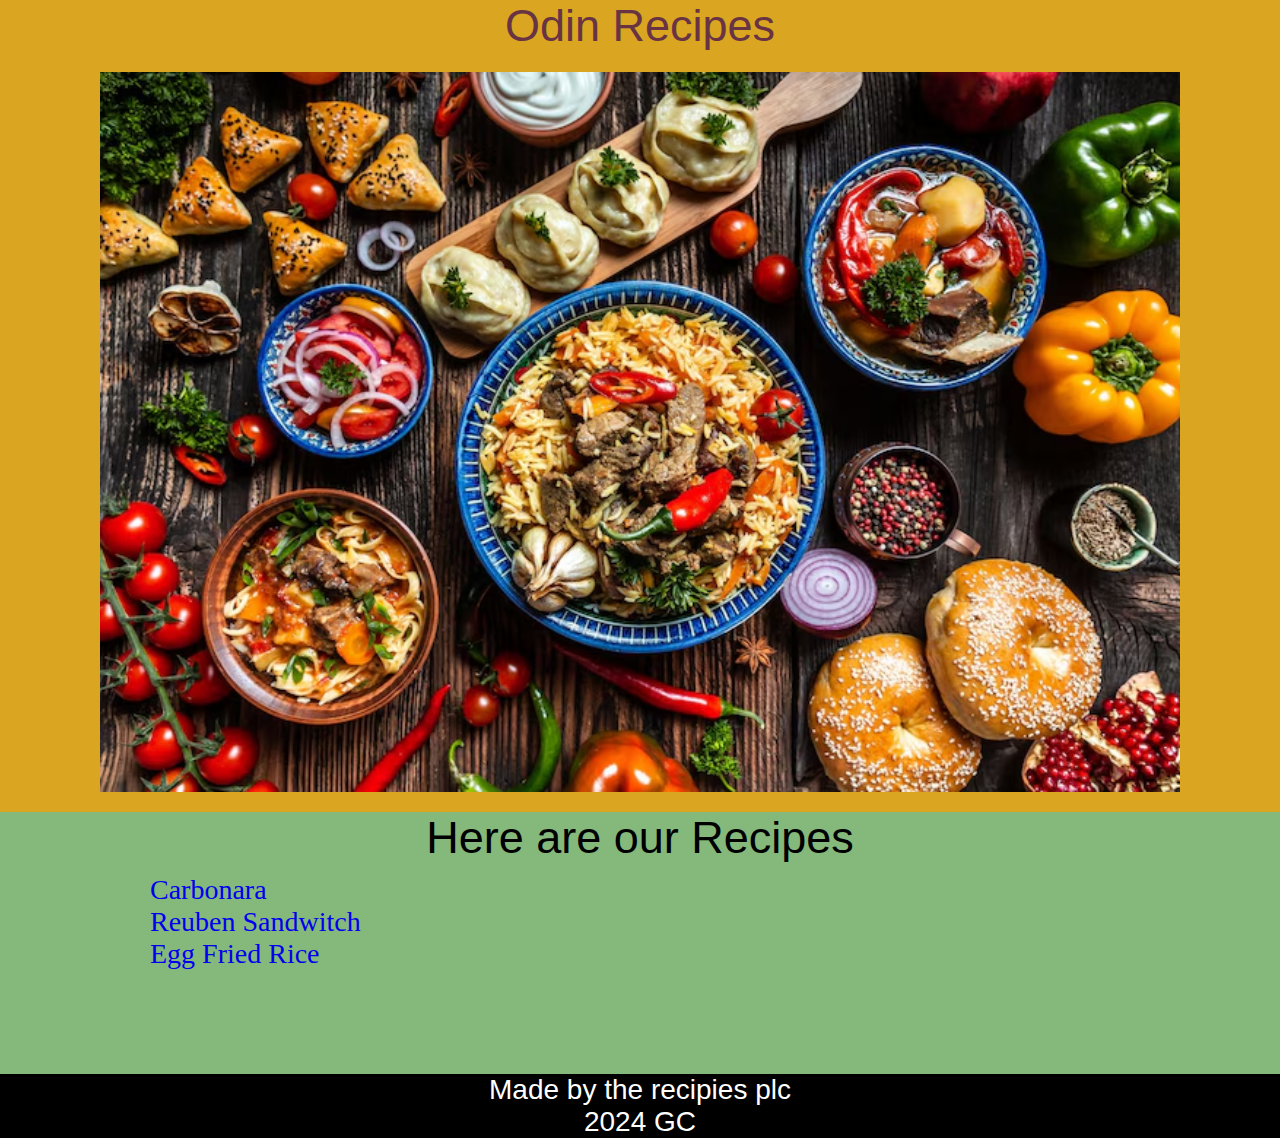
<file: index.html>
<!DOCTYPE html>
<html lang="en">
    <head>
        <link rel="stylesheet" href="style.css">
        <meta charset="UTF-8">
        <meta name="viewport" content="width=device-width, initial-scale=1.0">
        <title>Recipes</title>
    </head>
    <body>
        
       <div class="one"> <h1 class="main-header" >Odin Recipes</h1>
        <img class="image" src="./img/home.avif" alt="different foods" >
        <h2> Here are our Recipes</h2>
       </div>
        <div class="two">
        <ul class="links">
        
    <a href="./recipes/carbonara.html" target="_blank" rel="noopener noreferrer">Carbonara</a>
    <a href="./recipes/Reuben.html" target="_blank" rel="noopener noreferrer">Reuben Sandwitch</a>
    <a href="./recipes/egg-fried-rice.html" target="_blank" rel="noopener noreferrer"> Egg Fried Rice</a>
        </ul>
        </div>
       <div class="three">
        <footer>
            <h1 class="footer"> Made by the recipies plc</h1>
            <h2 class="footerdate"> 2024 GC </h2>
        </footer>
       </div>
    </body>
</html>
</file>
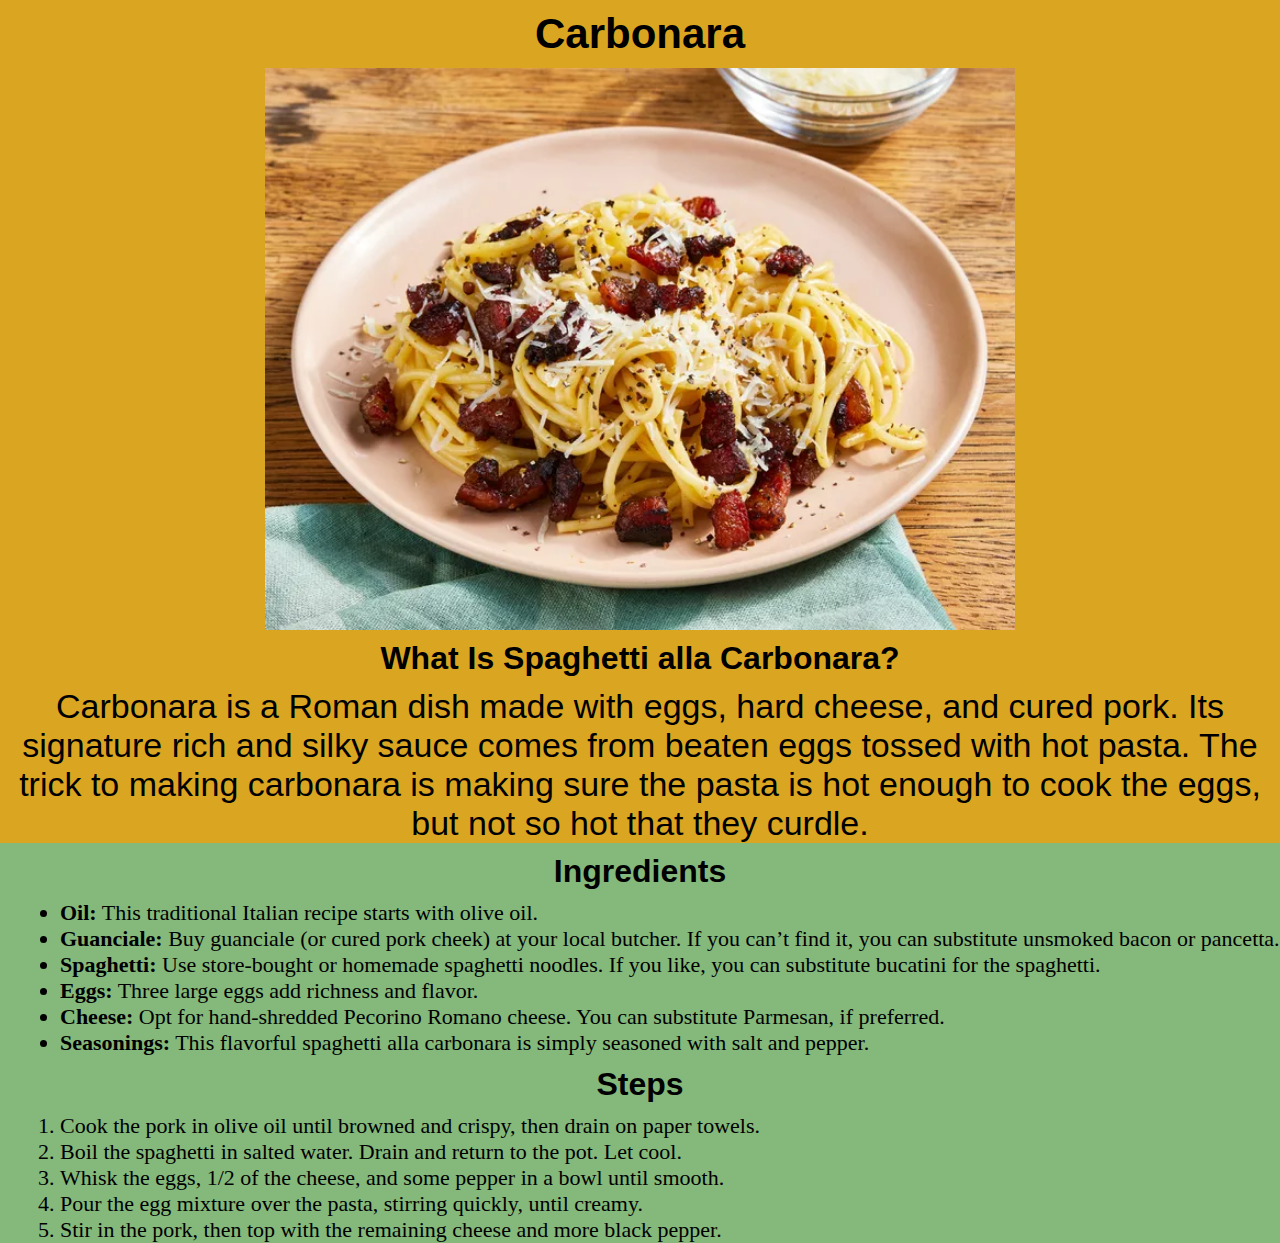
<file: recipes/carbonara.html>
<!DOCTYPE html>
<html lang="en">
    <head>
        <meta charset="UTF-8">
        <link rel="stylesheet" href="style.css">
    </head>
    <body>
        <div class="one">
        <h1>Carbonara</h1>
        <img src="../img/carbonara.webp" width="600" height="400" alt="carbonara dish">
        <h2>What Is Spaghetti alla Carbonara?</h2>
        <p id="expl">Carbonara is a Roman dish made with eggs, hard cheese, and cured pork. Its signature rich and silky sauce comes from beaten eggs tossed with hot pasta. The trick to making carbonara is making sure the pasta is hot enough to cook the eggs, but not so hot that they curdle. </p>
        
        </div>
        <div class="two">
            <h3>Ingredients</h3>
        <ul class="lists">
            <li><strong>Oil:</strong> This traditional Italian recipe starts with olive oil. </li>
            <li><strong>Guanciale:</strong> Buy guanciale (or cured pork cheek) at your local butcher. If you can’t find it, you can substitute unsmoked bacon or pancetta.</li>
            <li><strong >Spaghetti:</strong> Use store-bought or homemade spaghetti noodles. If you like, you can substitute bucatini for the spaghetti.</li>
            <li><strong>Eggs:</strong> Three large eggs add richness and flavor.</li>
            <li><strong>Cheese:</strong> Opt for hand-shredded Pecorino Romano cheese. You can substitute Parmesan, if preferred.</li>
            <li><strong>Seasonings:</strong> This flavorful spaghetti alla carbonara is simply seasoned with salt and pepper.</li>

         </ul>
        
        
        <h3> Steps</h3>
         <ol class="lists">
            <li>Cook the pork in olive oil until browned and crispy, then drain on paper towels.</li>
            <li>Boil the spaghetti in salted water. Drain and return to the pot. Let cool.</li>
            <li>Whisk the eggs, 1/2 of the cheese, and some pepper in a bowl until smooth.</li>
            <li>Pour the egg mixture over the pasta, stirring quickly, until creamy.</li>
            <li>Stir in the pork, then top with the remaining cheese and more black pepper.</li>
         </ol>
        </div>
    </body>
</html>
</file>
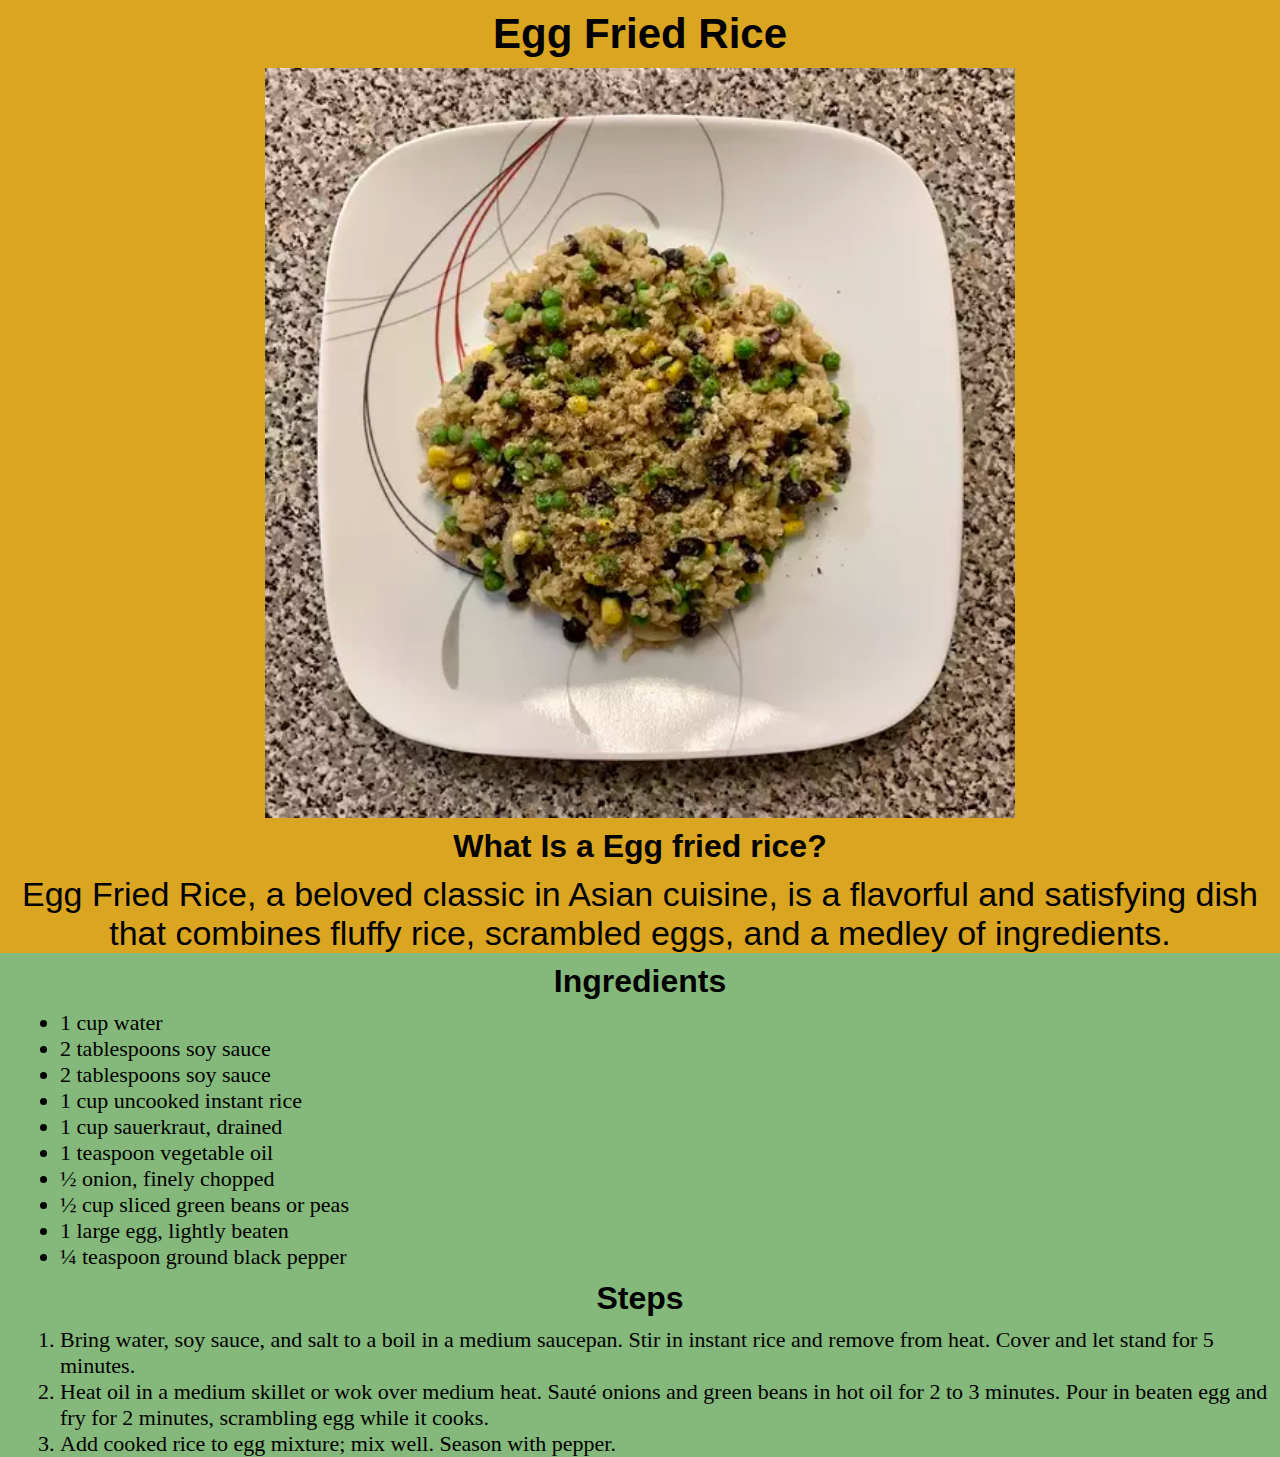
<file: recipes/egg-fried-rice.html>
<!DOCTYPE html>
<html lang="en">
<head>
    <meta charset="UTF-8">
    <meta name="viewport" content="width=device-width, initial-scale=1.0">
    <link rel="stylesheet" href="style.css">
</head>
<body>
    <div class="one">
    <h1>Egg Fried Rice</h1>
        <img src="../img/egg.webp" width="600" height="400" alt="egg fried rice ">
        <h2>What Is a Egg fried rice?</h2>
        <p>Egg Fried Rice, a beloved classic in Asian cuisine, is a flavorful and satisfying dish that combines fluffy rice, scrambled eggs, and a medley of ingredients. </p>
       </div>
       <div class="two">
        <h3>Ingredients</h3>
        <ul class="lists">
            <li>1 cup water</li>
            <li>2 tablespoons soy sauce</li>
            <li>2 tablespoons soy sauce</li>
            <li>1 cup uncooked instant rice</li>
            <li>1 cup sauerkraut, drained</li>
            <li>1 teaspoon vegetable oil</li>
            <li>½ onion, finely chopped</li>
            <li>½ cup sliced green beans or peas</li>
            <li>1 large egg, lightly beaten</li>
            <li>¼ teaspoon ground black pepper</li>

         </ul>
        <h3> Steps</h3>
         <ol class="lists">
            <li>Bring water, soy sauce, and salt to a boil in a medium saucepan. Stir in instant rice and remove from heat. Cover and let stand for 5 minutes.</li>
            <li> Heat oil in a medium skillet or wok over medium heat. Sauté onions and green beans in hot oil for 2 to 3 minutes. Pour in beaten egg and fry for 2 minutes, scrambling egg while it cooks.</li>
            <li> Add cooked rice to egg mixture; mix well. Season with pepper.</li>    
         </ol>
       </div>
    
</body>
</html>
</file>
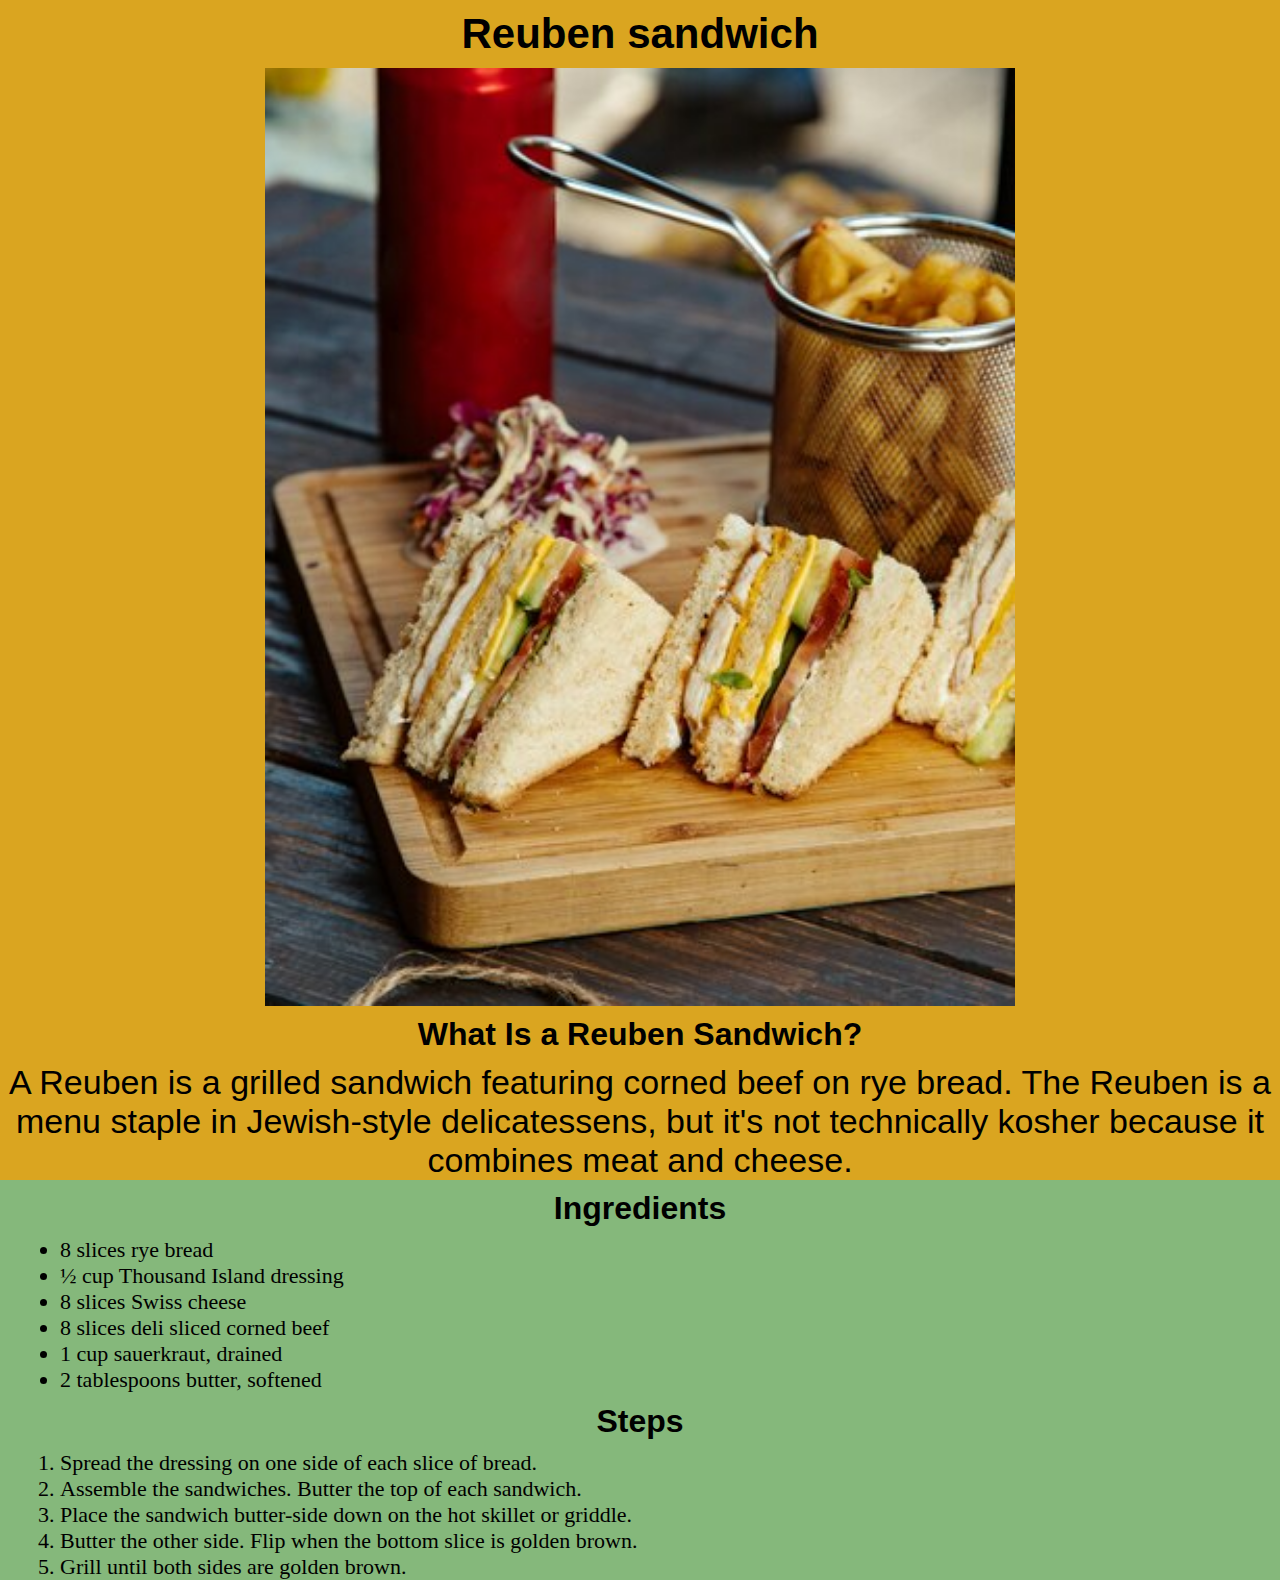
<file: recipes/Reuben.html>
<!DOCTYPE html>
<html lang="en">
<head>
    <meta charset="UTF-8">
    <meta name="viewport" content="width=device-width, initial-scale=1.0">
    <link rel="stylesheet" href="style.css">
</head>
<body>
    <div class="one">
    <h1>Reuben sandwich</h1>
        <img src="../img/reub.jpg"  alt="Reuben sandwich">
        <h2>What Is a Reuben Sandwich?</h2>
        <p >A Reuben is a grilled sandwich featuring corned beef on rye bread. The Reuben is a menu staple in Jewish-style delicatessens, but it's not technically kosher because it combines meat and cheese. </p>
        </div>
        <div class="two">
        <h3>Ingredients</h3>
        <ul class="lists">
            <li> 8 slices rye bread</li>
            <li>½ cup Thousand Island dressing</li>
            <li>8 slices Swiss cheese</li>
            <li>8 slices deli sliced corned beef</li>
            <li>1 cup sauerkraut, drained</li>
            <li>2 tablespoons butter, softened</li>

         </ul>
        <h3> Steps</h3>
         <ol class="lists">
            <li>Spread the dressing on one side of each slice of bread.</li>
            <li> Assemble the sandwiches. Butter the top of each sandwich.</li>
            <li> Place the sandwich butter-side down on the hot skillet or griddle.</li>
            <li> Butter the other side. Flip when the bottom slice is golden brown.</li>
            <li> Grill until both sides are golden brown.</li>
         </ol>
    </div>
</body>
</html>
</file>
<file: style.css>
*{
    margin: 0;
    padding: 0;
    background-color: rgb(133, 184, 123);
}
div.one{
    background-color: goldenrod;
    margin: 0px;
    padding: 0px;
}
body{
    margin: 0;
    padding: 0;
}
h1,h2{
   
    font-family: 'Franklin Gothic Medium', 'Arial Narrow', Arial, sans-serif;
    font-weight: 400;
    text-align: center;
    font-size: 45px;
}
h1{
    color: rgb(104, 52, 67);
    background-color: goldenrod;
    

}
.image{

   height: auto;
   width: 1080px;
   display: block;
   margin:20px auto ;
   
}
div.two{
    background-color: rgb(133, 184, 123);
    margin: 0;
    padding: 0;
    height:200px;
    
}
.links{
    align-content: center;
    font-family: 'Times New Roman', Times, serif, Helvetica, sans-serif;
    font-weight: 400;
    font-size:28px;
    margin: 10px 150px ;
    background-color: rgb(133, 184, 123);
   
    
}
a {
    display: block;
    text-decoration:none;
    background-color: rgb(133, 184, 123);
}
.footer,.footerdate{
   
    color: white;
    background-color: black;
    font-size: 28px;

}

.three{
    background-color: black;
}
</file>
<file: recipes/style.css>
*{
    margin: 0;
    padding: 0;
}
div.one{
    background-color: goldenrod;
    margin: 0;
    padding: 0;
}
body{
    margin: 0;
    padding: 0;
}
h2,h3,h1{
    text-align: center;
    font-family: 'Franklin Gothic Medium', 'Arial Narrow', Arial, sans-serif;
    font-weight: bold;
    font-size: 32px;
    padding: 10px;
}
h1{
    font-size: 42px;
    font-family: 'Lucida Sans', 'Lucida Sans Regular', 'Lucida Grande', 'Lucida Sans Unicode', Geneva, Verdana, sans-serif;
}
p{
    font-family: 'Franklin Gothic Medium', 'Arial Narrow', Arial, sans-serif;
    font-size: 34px;
    text-align:center;
}
img{
    display: block;
    height:auto;
    margin: auto;
    width:750px;
    
    
}
div.two{
    background-color: rgb(133, 184, 123);
    margin: 0;
    padding: 0;
}


.lists{
    font-family: 'Times New Roman', Times, serif;
  
    font-size: 22px;
    font-weight: 500;
    margin-left: 60px ;
    
}
</file>
